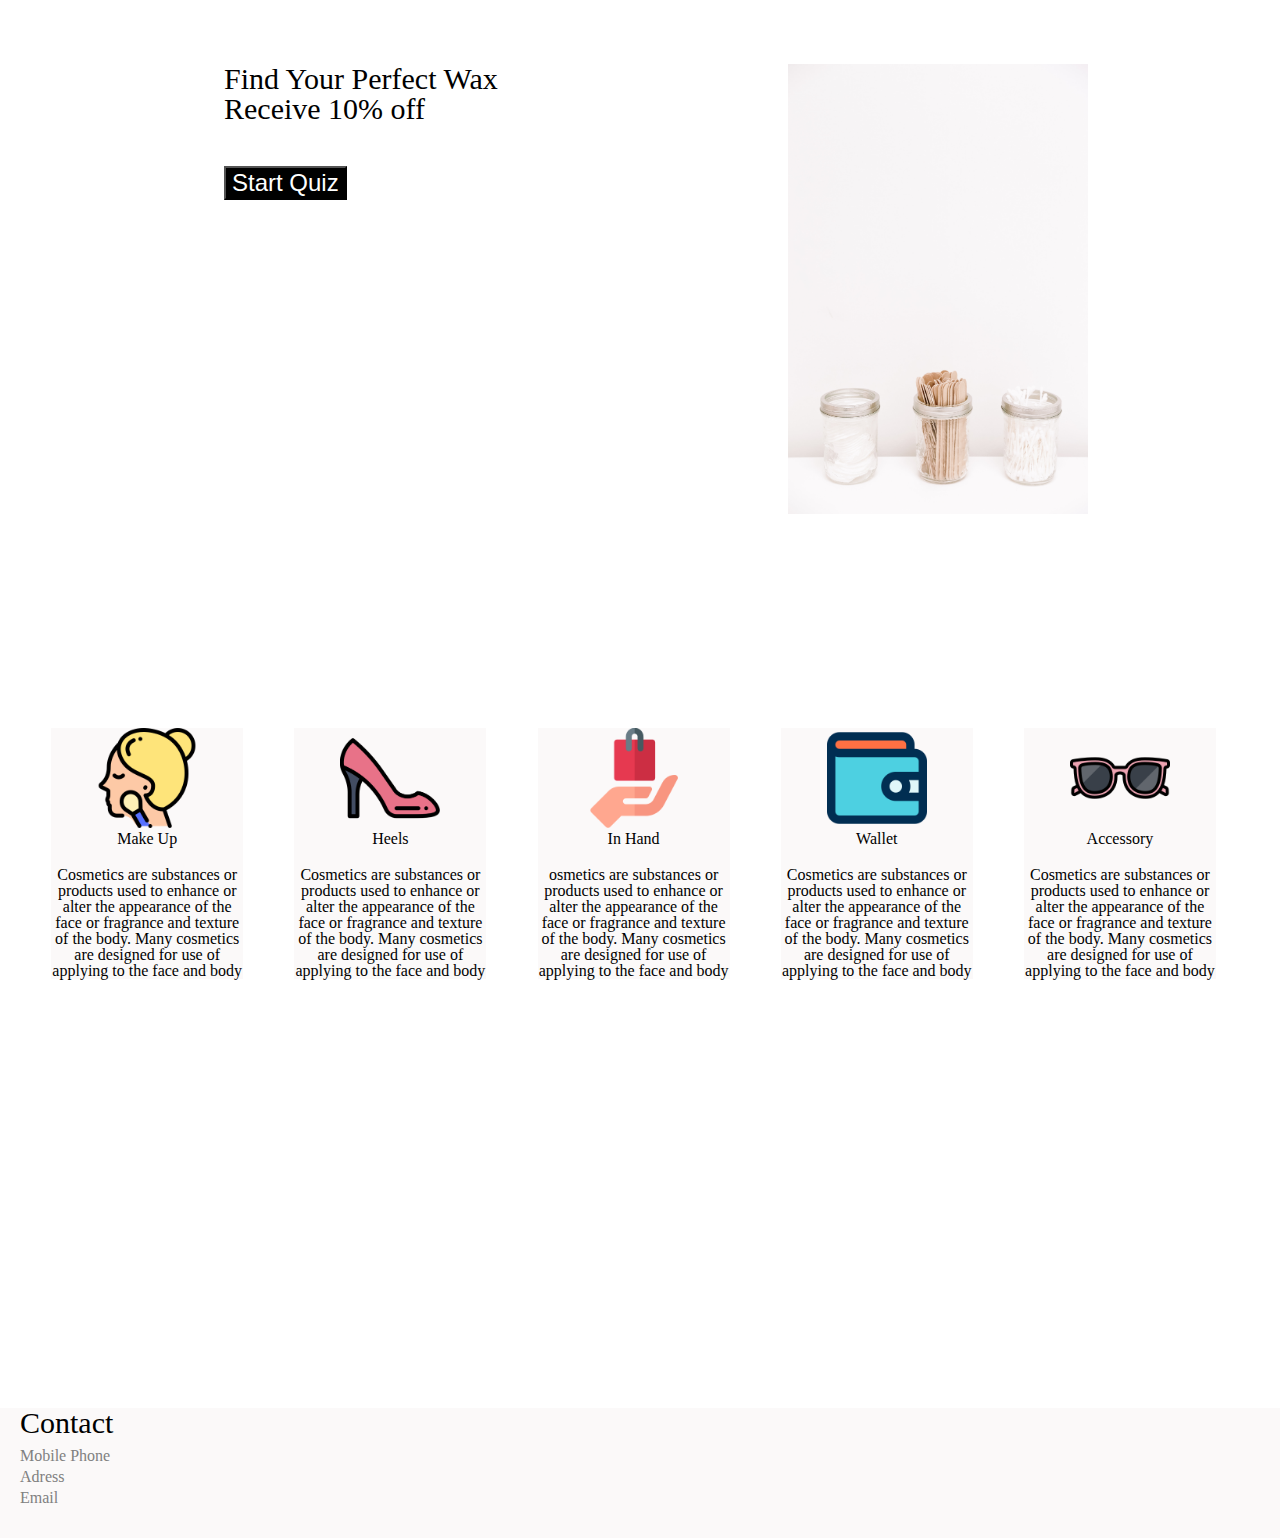
<file: index.html>
<!DOCTYPE html>
<html lang="en">
<head>
	<link rel="stylesheet" type="text/css" href="css/reset.css">
	<link rel="stylesheet" type="text/css" href="css/style.css">
    <link rel="icon" href="images/icon.png">
    <meta charset="UTF-8">
	<title>TEST</title>
</head>
<body>
	<section class="section1">
	   <div class="firstmaindiv">
		  <div class="div1">
			 <h1 class="h1-1">Find Your Perfect Wax Receive 10% off</h1>
             <a class="button1a" href="quiz.html"><button class="button1">Start Quiz</button></a>
		  </div>
		  <div class="div2">
			<img class="img" src="images/img.jpg">
		  </div>
	  </div>
	 </section>
   <section class="section2">
   	   <div class="secondmaindiv">
   	    	<div class="smalldiv"> <img class="smallimg" src="images/head.png" align="head photo">
   	    	 <h4>Make Up</h4> 
   	    		<p class="secondp">Cosmetics are substances or products used to enhance or alter the appearance of the face or fragrance and texture of the body. Many cosmetics are designed for use of applying to the face and body
   	    		</p> 
   	    	</div>
   	    	<div class="smalldiv"> <img class="smallimg" src="images/heels.png" alt="heels photo"> 
   	    		<h4>Heels</h4> 
   	    		<p class="secondp">Cosmetics are substances or products used to enhance or alter the appearance of the face or fragrance and texture of the body. Many cosmetics are designed for use of applying to the face and body
   	    		</p>
   	    	</div>
   	    	<div class="smalldiv"> <img class="smallimg" src="images/hand.png" alt="hand photo"> 
   	    		<h4>In Hand</h4>
   	    		<p class="secondp">osmetics are substances or products used to enhance or alter the appearance of the face or fragrance and texture of the body. Many cosmetics are designed for use of applying to the face and body
   	    		</p> 
   	    	 </div>
   	    	<div class="smalldiv"> <img class="smallimg" src="images/wallet.png" alt="wallet photo"> 
   	    		<h4>Wallet</h4>
   	    		<p class="secondp">Cosmetics are substances or products used to enhance or alter the appearance of the face or fragrance and texture of the body. Many cosmetics are designed for use of applying to the face and body
   	    		</p> 
   	    	</div>
   	    	<div class="smalldiv"> <img class="smallimg" src="images/bag.png" alt="bag photo">
   	    		<h4>Accessory</h4>
   	    		<p class="secondp">Cosmetics are substances or products used to enhance or alter the appearance of the face or fragrance and texture of the body. Many cosmetics are designed for use of applying to the face and body
   	    		</p> 
   	    	</div>	
   	   </div>
   </section>
   <footer>
   	 <div class="footerdiv">
   	 	<H2>Contact</H2>
   	 	 <nav>
   	 	 	<ul>
   	 	 		<li>Mobile Phone</li>
   	 	 		<li>Adress</li>
   	 	 		<li>Email</li>
   	 	 	</ul>
   	 	 </nav>
   	 </div>
   </footer>
</body>
</html>
</file>
<file: css/style.css>
.h1-1 {
	font-size: 30px;
	float: left;
	width: 300px;
	margin-left: 160px;
}
.button1 {
	color: #fff;
	background-color: #000;
	font-size: 24px;
	float: left;
	margin: 102px 0px 0 -300px;
}
.button1:hover {
	background-color: white;
	color: black;
	border: 1px solid black;
}

.img {
	width: 300px;
	float: right;
}
.firstmaindiv {
	width: 80%;
	padding: 5%;
}
.secondmaindiv {
	margin-top: 600px;
	width: 100%
}
.smalldiv {
	width: 15%;
	background-color: #FBF9F9;
	float: left;
	margin-left: 4%;
	text-align: center;
}
.smalldiv:hover {
	background-color: black;
	font-size: 18px;
	color: white

}
.smallimg {
	width: 100px;
}
.secondp {
	margin-top: 20px;
}
.footerdiv {
	background-color: #FBF9F9;
	height: 130px;
	width: 100%;
	margin-top: 100%;
}
h2 {
	color: black;
	font-size: 30px;
	margin: 10px 0 0 20px;
}
li {
	color: grey;
	margin-top: 5px;
}
ul {
	margin: 10px 0 0 20px;
}
</file>
